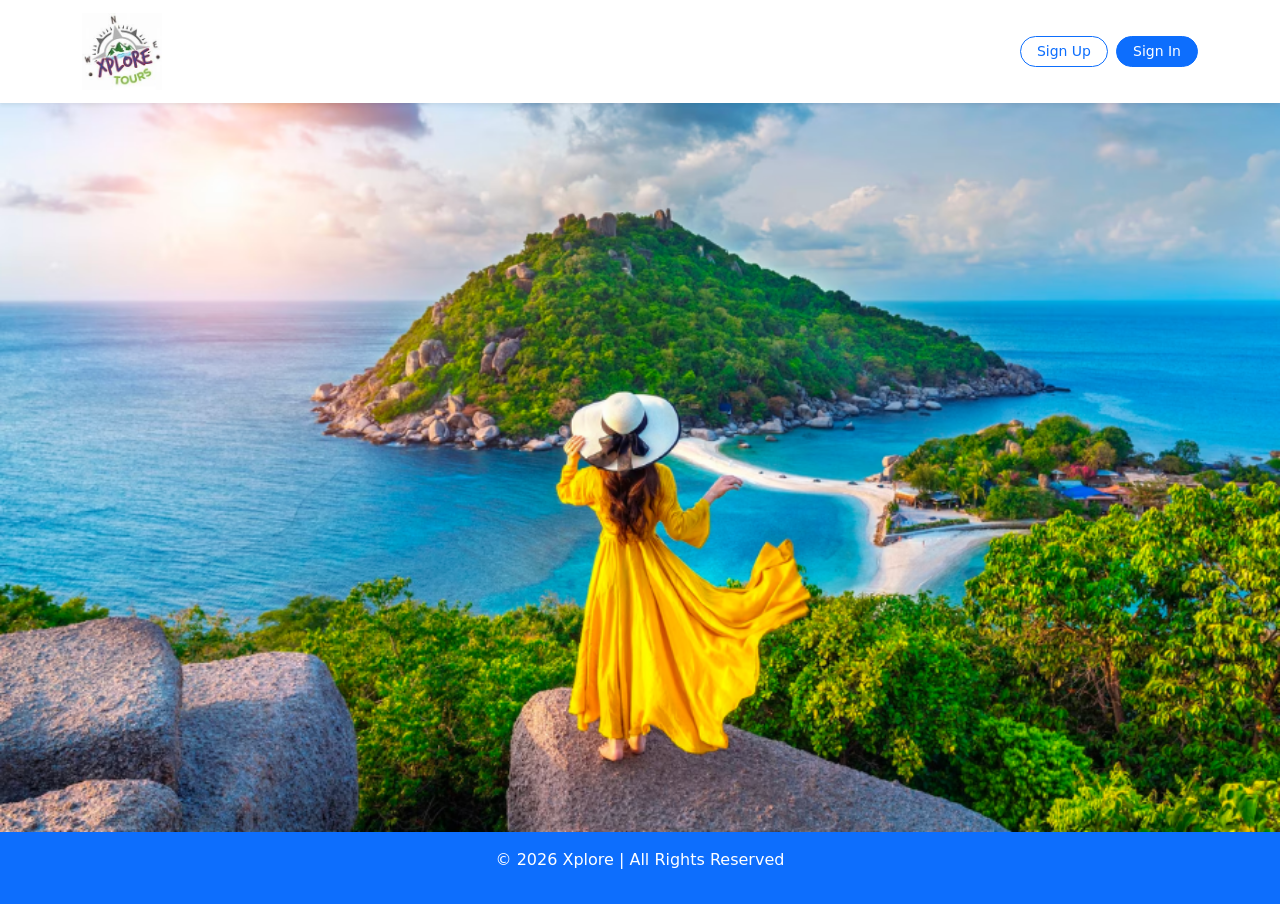
<file: index.html>
<!DOCTYPE html>
<html lang="en">

<head>

  <meta charset="UTF-8">
  <meta name="viewport" content="width=device-width, initial-scale=1.0">
  
  <link rel="icon" type="image/x-icon" href="./images/logo.jpg">
  <title>Xplore</title>

  <!-- Bootstrap CSS -->
  <link href="https://cdn.jsdelivr.net/npm/bootstrap@5.0.2/dist/css/bootstrap.min.css" rel="stylesheet"
    integrity="sha384-EVSTQN3/azprG1Anm3QDgpJLIm9Nao0Yz1ztcQTwFspd3yD65VohhpuuCOmLASjC" crossorigin="anonymous">

  <!-- Font Awesome CDN -->
  <link rel="stylesheet" href="https://cdnjs.cloudflare.com/ajax/libs/font-awesome/6.5.1/css/all.min.css">

  <!-- Custom CSS -->
  <link rel="stylesheet" href="css/style.css">

</head>

<body class="home-page">

  <!-- Header starts -->
  <header>

    <!-- Navigation starts -->
    <nav class="navbar navbar-expand-lg navbar-light bg-white fixed-top shadow-sm">

      <div class="container">

        <!-- Brand logo -->
        <a class="navbar-brand" href="index.html">
          <img src="./images/logo.jpg" alt="logo">
        </a>

        <!-- Sign In and Sign Up buttons -->
        <div class="d-flex align-items-center gap-2 mt-3 mt-lg-0">
          <a href="signup.html" class="btn btn-outline-primary btn-sm px-3 rounded-pill">Sign Up</a>
          <a href="signin.html" class="btn btn-primary btn-sm px-3 rounded-pill">Sign In</a>
        </div>

      </div>

    </nav>
    <!-- Navigation ends -->

  </header>
  <!-- Header ends -->

  <!-- Main starts -->
  <main>

    <!-- Home page image -->
    <div>
      <img src="./images/xplore.png" id="homepage-image" alt="Home page image">
    </div>

  </main>
  <!-- Main ends -->

  <!-- Footer starts -->
  <footer class="bg-primary text-white text-center py-3">
    <p>&copy; 2026 Xplore | All Rights Reserved</p>
  </footer>
  <!-- Footer ends -->

  <!-- Bootstrap JS -->
  <script src="https://cdn.jsdelivr.net/npm/bootstrap@5.0.2/dist/js/bootstrap.bundle.min.js"
    integrity="sha384-MrcW6ZMFYlzcLA8Nl+NtUVF0sA7MsXsP1UyJoMp4YLEuNSfAP+JcXn/tWtIaxVXM"
    crossorigin="anonymous"></script>

  <!-- External CSS -->
  <script src="js/index.js"></script>

</body>

</html>
</file>
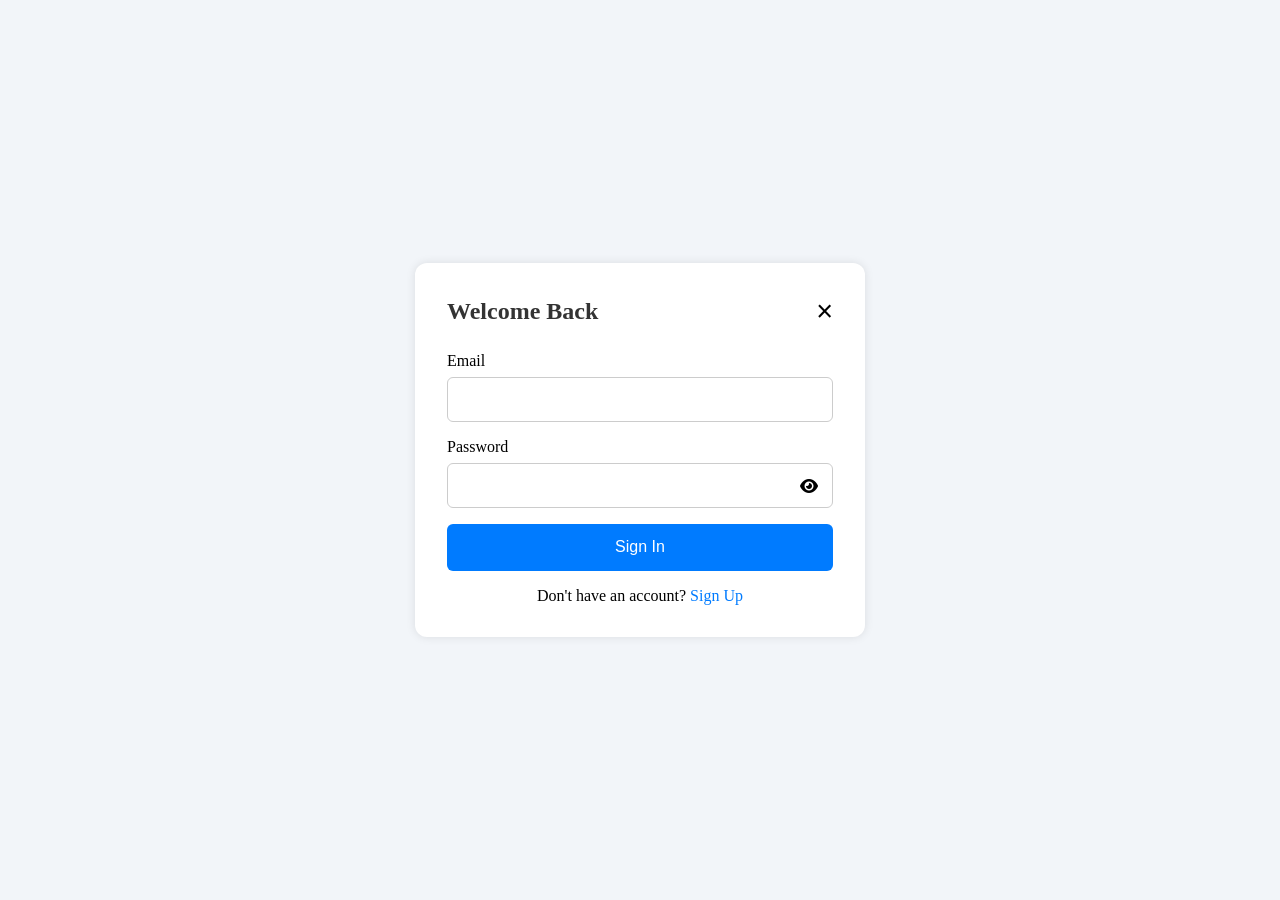
<file: SignIn.html>
<!DOCTYPE html>
<html lang="en">

<head>

    <meta charset="UTF-8">
    <meta name="viewport" content="width=device-width, initial-scale=1.0">

    <link rel="icon" type="image/x-icon" href="./images/logo.jpg">
    <title>Sign In</title>

    <!-- Font Awesome CDN -->
    <link rel="stylesheet" href="https://cdnjs.cloudflare.com/ajax/libs/font-awesome/6.5.1/css/all.min.css">

    <!-- Custom CSS -->
    <link rel="stylesheet" href="css/style.css">

</head>

<!-- Body starts -->
<body>

    <div class="wrapper">
        <div class="container wrapper-class">

            <form id="signinForm" class="form-box">

                <div class="heading-box">
                    <h2>Welcome Back</h2>
                    <button type="button" class="close-btn">&times;</button>
                </div>

                <div class="input-group">
                    <label for="signinEmail">Email</label>
                    <input type="email" id="signinEmail" required>
                    <small class="error"></small>
                </div>

                <div class="input-group password-box">
                    <label for="signinPassword">Password</label>
                    <input type="password" id="signinPassword" required>
                    <span class="toggle-password"><i class="fa-solid fa-eye"></i></span>
                    <small class="error"></small>
                </div>

                <button type="submit" id="submit">Sign In</button>

                <!-- Connecting to Sign Up page -->
                <p class="link-text">
                    Don't have an account?
                    <a href="signup.html">Sign Up</a>
                </p>

            </form>

        </div>
    </div>

    <!-- External CSS -->
    <script src="js/index.js"></script>

</body>
<!-- Body ends -->

</html>
</file>
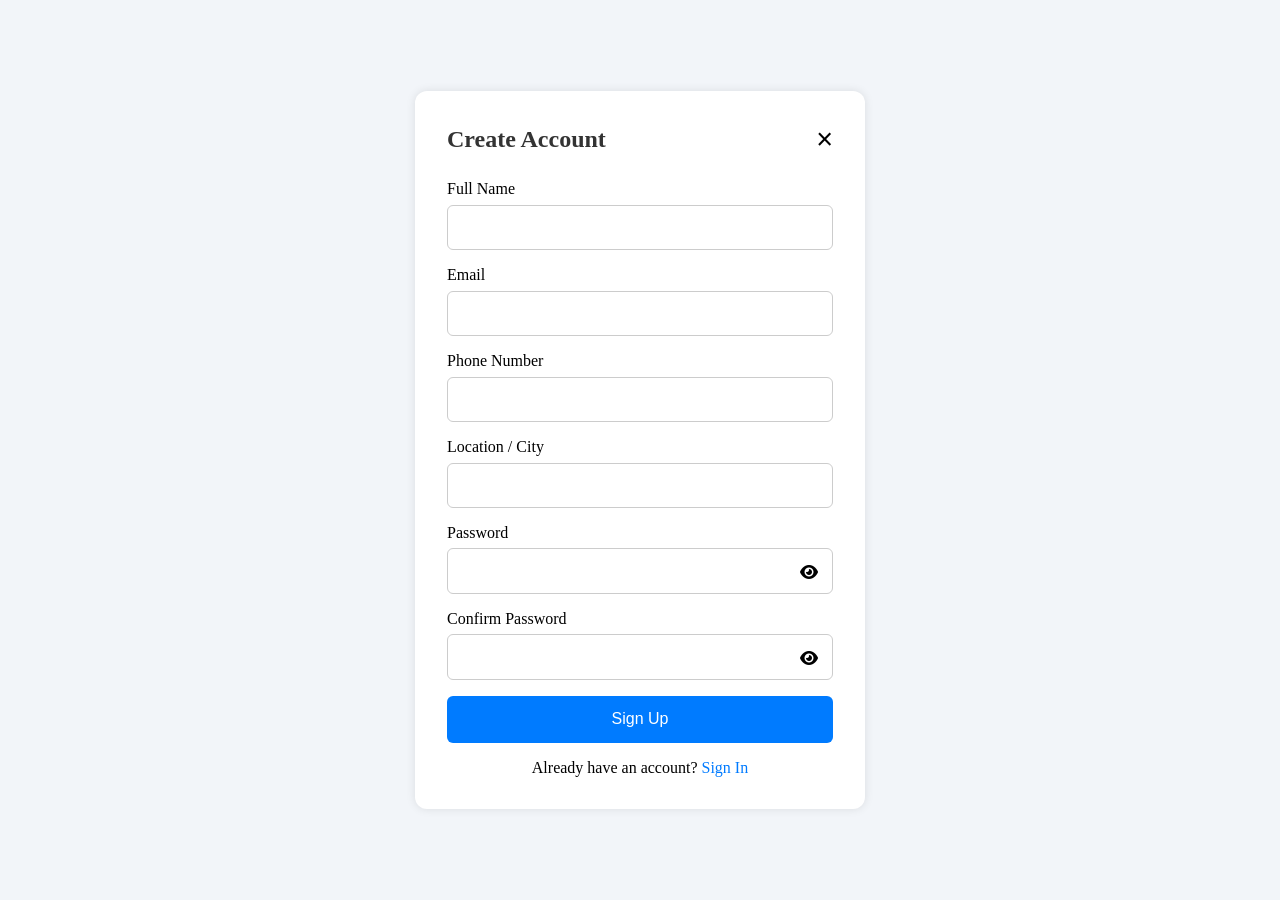
<file: SignUp.html>
<!DOCTYPE html>
<html lang="en">

<head>
    <meta charset="UTF-8" />
    <meta name="viewport" content="width=device-width, initial-scale=1.0" />

    <link rel="icon" type="image/x-icon" href="./images/logo.jpg">
    <title>Sign Up</title>

    <!-- Font Awesome CDN -->
    <link rel="stylesheet" href="https://cdnjs.cloudflare.com/ajax/libs/font-awesome/6.5.1/css/all.min.css">

    <!-- Custom CSS -->
    <link rel="stylesheet" href="css/style.css">
</head>

<!-- Body starts -->
<body>

    <div class="wrapper">
        <div class="container wrapper-class">

            <form id="signupForm" class="form-box">

                <div class="heading-box">
                    <h2>Create Account</h2>
                    <button type="button" class="close-btn">&times;</button>
                </div>

                <div class="input-group">
                    <label for="fullName">Full Name</label>
                    <input type="text" id="fullName" required>
                    <small class="error"></small>
                </div>

                <div class="input-group">
                    <label for="signupEmail">Email</label>
                    <input type="email" id="signupEmail" required>
                    <small class="error"></small>
                </div>

                <div class="input-group">
                    <label for="phone">Phone Number</label>
                    <input type="text" id="phone" required>
                    <small class="error"></small>
                </div>

                <div class="input-group">
                    <label for="city">Location / City</label>
                    <input type="text" id="city" required>
                    <small class="error"></small>
                </div>

                <div class="input-group password-box">
                    <label for="signupPassword">Password</label>
                    <input type="password" id="signupPassword" maxlength="16" required>
                    <span class="toggle-password"><i class="fa-solid fa-eye"></i></span>
                    <small class="error"></small>
                </div>

                <div class="input-group password-box">
                    <label for="confirmPassword">Confirm Password</label>
                    <input type="password" id="confirmPassword" maxlength="16" required>
                    <span class="toggle-password"><i class="fa-solid fa-eye"></i></span>
                    <small class="error"></small>
                </div>

                <button type="submit" id="submit">Sign Up</button>

                <!-- Connecting to Sign In page -->
                <p class="link-text">
                    Already have an account?
                    <a href="signin.html">Sign In</a>
                </p>

            </form>

        </div>
    </div>

    <!-- External CSS -->
    <script src="js/index.js"></script>

</body>
<!-- Body ends -->

</html>
</file>
<file: css/style.css>
/* Global CSS styling */
* {
    margin: 0;
    padding: 0;
    box-sizing: border-box;
}

/* Content from hiding behind the navbar for large devices */
.home-page {
    padding-top: 100px;
}

/* Content from hiding behind the navbar for smalle devices */
@media (max-width: 576px) {
    .home-page {
        padding-top: 70px;
    }
}

/* Box shadow effect for navigation section */
header {
    background-color: white;
    box-shadow: 1px 1px 1px 1px #0000000a;
}

/* Home page image styling */
#homepage-image {
    width: 100%;
    height: auto;
}

/* Navbar styling */
.navbar.fixed-top {
    top: 0;
    left: 0;
    right: 0;
    z-index: 1050;
    background-color: white;
    box-shadow: 0 2px 10px rgba(0, 0, 0, 0.1);
}

/* Ensure logo doesn't hog space on small screens */
.navbar-brand img {
    max-width: 80px;
    height: auto;
}

/* Ensure logo doesn't hog space on extra small screens */
@media (max-width: 576px) {
    .btn {
        padding: 0.375rem 0.5rem;
        font-size: 0.85rem;
    }

    .navbar-brand img {
        max-width: 50px;
    }
}

/* Sign In and Sign Up forms wrapper styling */
.wrapper {
    background: #f2f5f9;
    display: flex;
    justify-content: center;
    align-items: center;
    min-height: 100vh;
    padding: 1rem;
}

/* Sign In and Sign Up forms wrapper class styling */
.wrapper-class {
    width: 100%;
    display: flex;
    justify-content: center;
    align-items: center;
}

/* Sign In and Sign Up forms box styling */
.form-box {
    background: white;
    width: 100%;
    max-width: 450px;
    padding: 2rem;
    border-radius: 12px;
    box-shadow: 0 0 10px rgba(0, 0, 0, 0.1);
}

/* Sign In and Sign Up forms box styling for tablet view */
@media (min-width:769px) and (max-width:1024px) {
    .form-box {
        max-width: 500px;
    }
}

/* Sign In and Sign Up forms box styling for mobile view */
@media (max-width:768px) {
    .form-box {
        padding: 1.5rem;
    }

    h2 {
        font-size: 1.5rem;
    }
}

/* Sign In and Sign Up forms header styling */
.form-box h2 {
    text-align: center;
    color: #333;
}

/* Sign In and Sign Up forms heading box styling */
.heading-box {
    display: flex;
    justify-content: space-between;
    align-items: center;
    margin-bottom: 1.5rem;
}

/* Sign In and Sign Up forms Close button styling */
.close-btn {
    border: none;
    background: none;
    font-size: 1.8rem;
    cursor: pointer;
}

/* Sign In and Sign Up forms input group styling */
.input-group {
    margin-bottom: 1rem;
    position: relative;
}

/* Sign In and Sign Up forms input label styling */
.input-group label {
    display: block;
    margin-bottom: 0.4rem;
}

/* Sign In and Sign Up forms input styling */
.input-group input {
    width: 100%;
    padding: 0.8rem;
    border: 1px solid #ccc;
    border-radius: 6px;
    font-size: 1rem;
}

/* Sign In and Sign Up forms input focus styling */
input:focus {
    outline: none;
    border-color: #007bff;
}

/* Sign In and Sign Up forms Submit button styling */
#submit {
    width: 100%;
    padding: 0.9rem;
    border: none;
    background: #007bff;
    color: white;
    font-size: 1rem;
    border-radius: 6px;
    cursor: pointer;
}

/* Sign In and Sign Up forms Submit button hover styling */
#submit:hover {
    background: #0056b3;
}

/* Sign In and Sign Up forms error styling */
.error {
    color: red;
    font-size: 0.85rem;
}

/* Sign In and Sign Up forms success styling */
.success {
    border: 2px solid green;
}

/* Sign In and Sign Up forms fail styling */
.fail {
    border: 2px solid red;
}

/* Sign In and Sign Up forms linking styling */
.link-text {
    text-align: center;
    margin-top: 1rem;
}

/* Sign In and Sign Up forms linking anchor styling */
.link-text a {
    color: #007bff;
    text-decoration: none;
}

/* Sign In and Sign Up forms password box styling */
.password-box {
    position: relative;
}

/* Sign In and Sign Up forms toggle button styling */
.toggle-password {
    position: absolute;
    right: 15px;
    top: 40px;
    cursor: pointer;
}

/* Hero banner Badge styling */
.badge-tag {
    background-color: beige;
    width: fit-content;
    color: black;
    font-style: italic;
}

/* Hero banner styling for large screens */
.hero .banner {
    height: 100%;
    min-height: 300px;
    object-fit: cover;
    object-position: center;
}

/* Hero banner styling for small screens */
@media (max-width: 350px) {
    .hero-heading {
        font-size: 1.2rem;
    }

    .badge-tag {
        font-size: 0.7rem;
        white-space: normal;
    }

    /* Hero banner description limiting to 2 lines for small screens */
    .hero p {
        font-size: 0.8rem;
        display: -webkit-box;
        line-clamp: 2;
        -webkit-line-clamp: 2;
        -webkit-box-orient: vertical;
        overflow: hidden;
    }
}

/* Hero banner Card styling */
.hero .card {
    min-height: 300px;
    overflow: hidden;
}

/* Gallery image in Features section styling for large screens */
.gallery-images {
    width: 100%;
    max-width: 100%;
    height: auto;
    display: block;
    margin: 0 auto;
    max-height: 70vh;
    object-fit: cover;
}

/* Gallery image in Features section styling for extra small screens */
@media (max-width: 320px) {
    .gallery-images {
        max-height: 200px;
    }
}

/* Carousel image styling */
.carousel-item img {
    height: 500px;
    object-fit: cover;
}

/* Carousel caption styling */
.carousel-caption {
    background: rgba(0, 0, 0, 0.3);
    padding: 15px;
    border-radius: 10px;
    color: white;
    font-weight: bolder;
}

/* Strike through text styling */
.strike-through {
    text-decoration: line-through;
}

/* Destination section prices class styling */
.amount-class {
    color: blue;
    font-size: 2rem;
    font-style: italic;
}

/* Google map embedding styling for small screens */
@media (max-width : 576px) {
    div iframe {
        width: 120px;
        height: 120px;
    }
}
</file>
